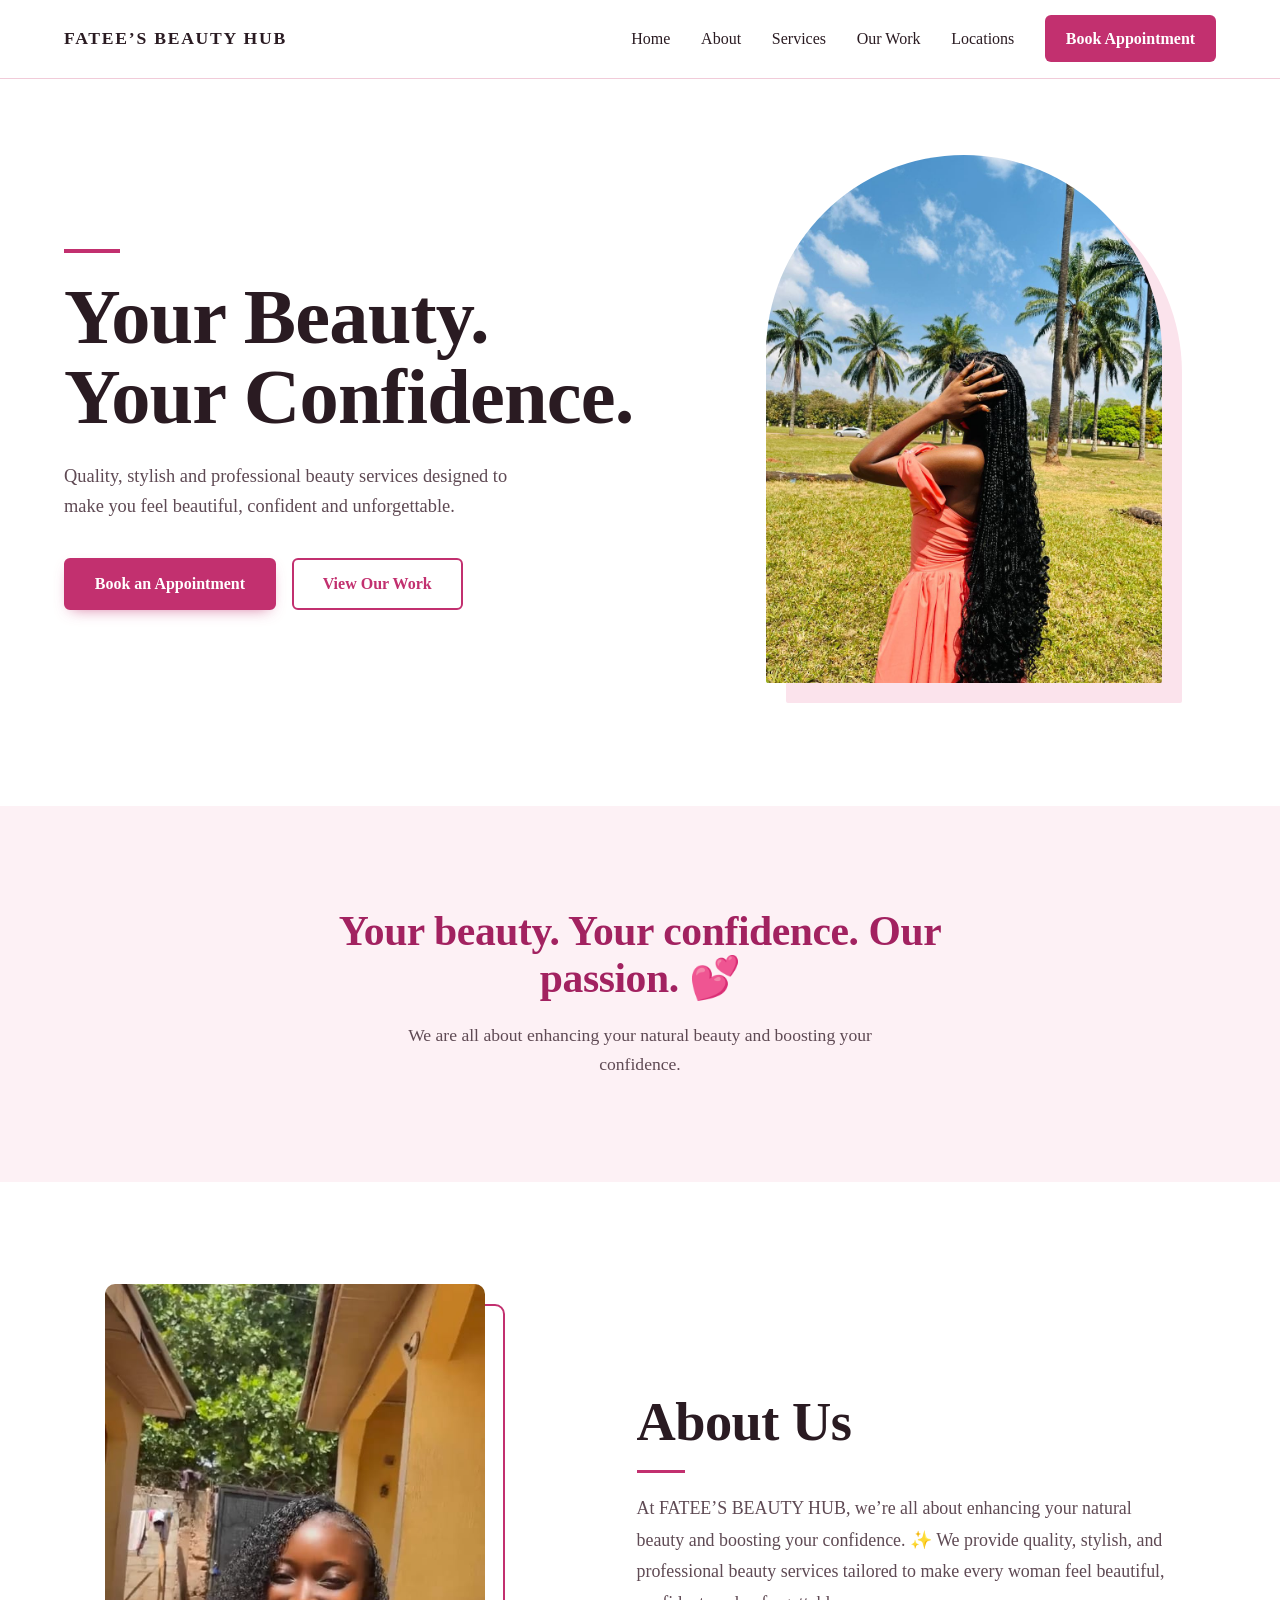
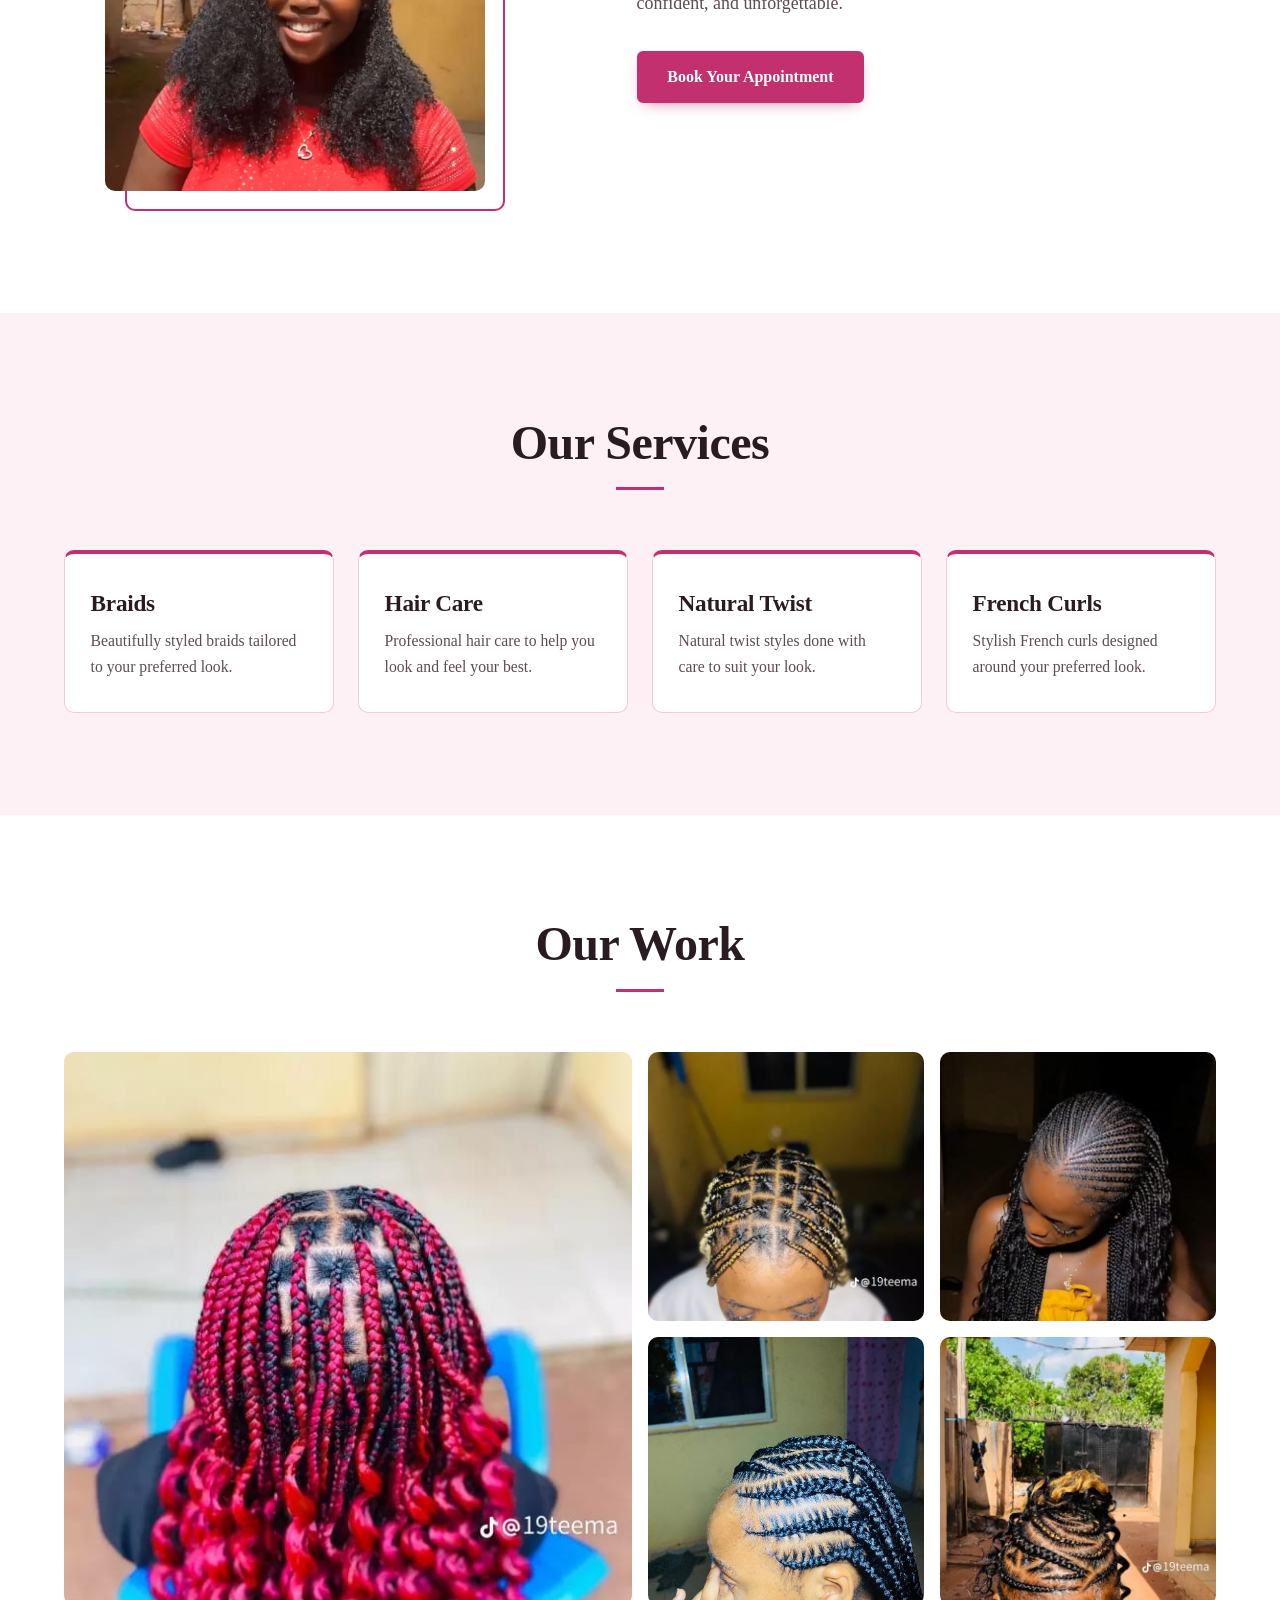
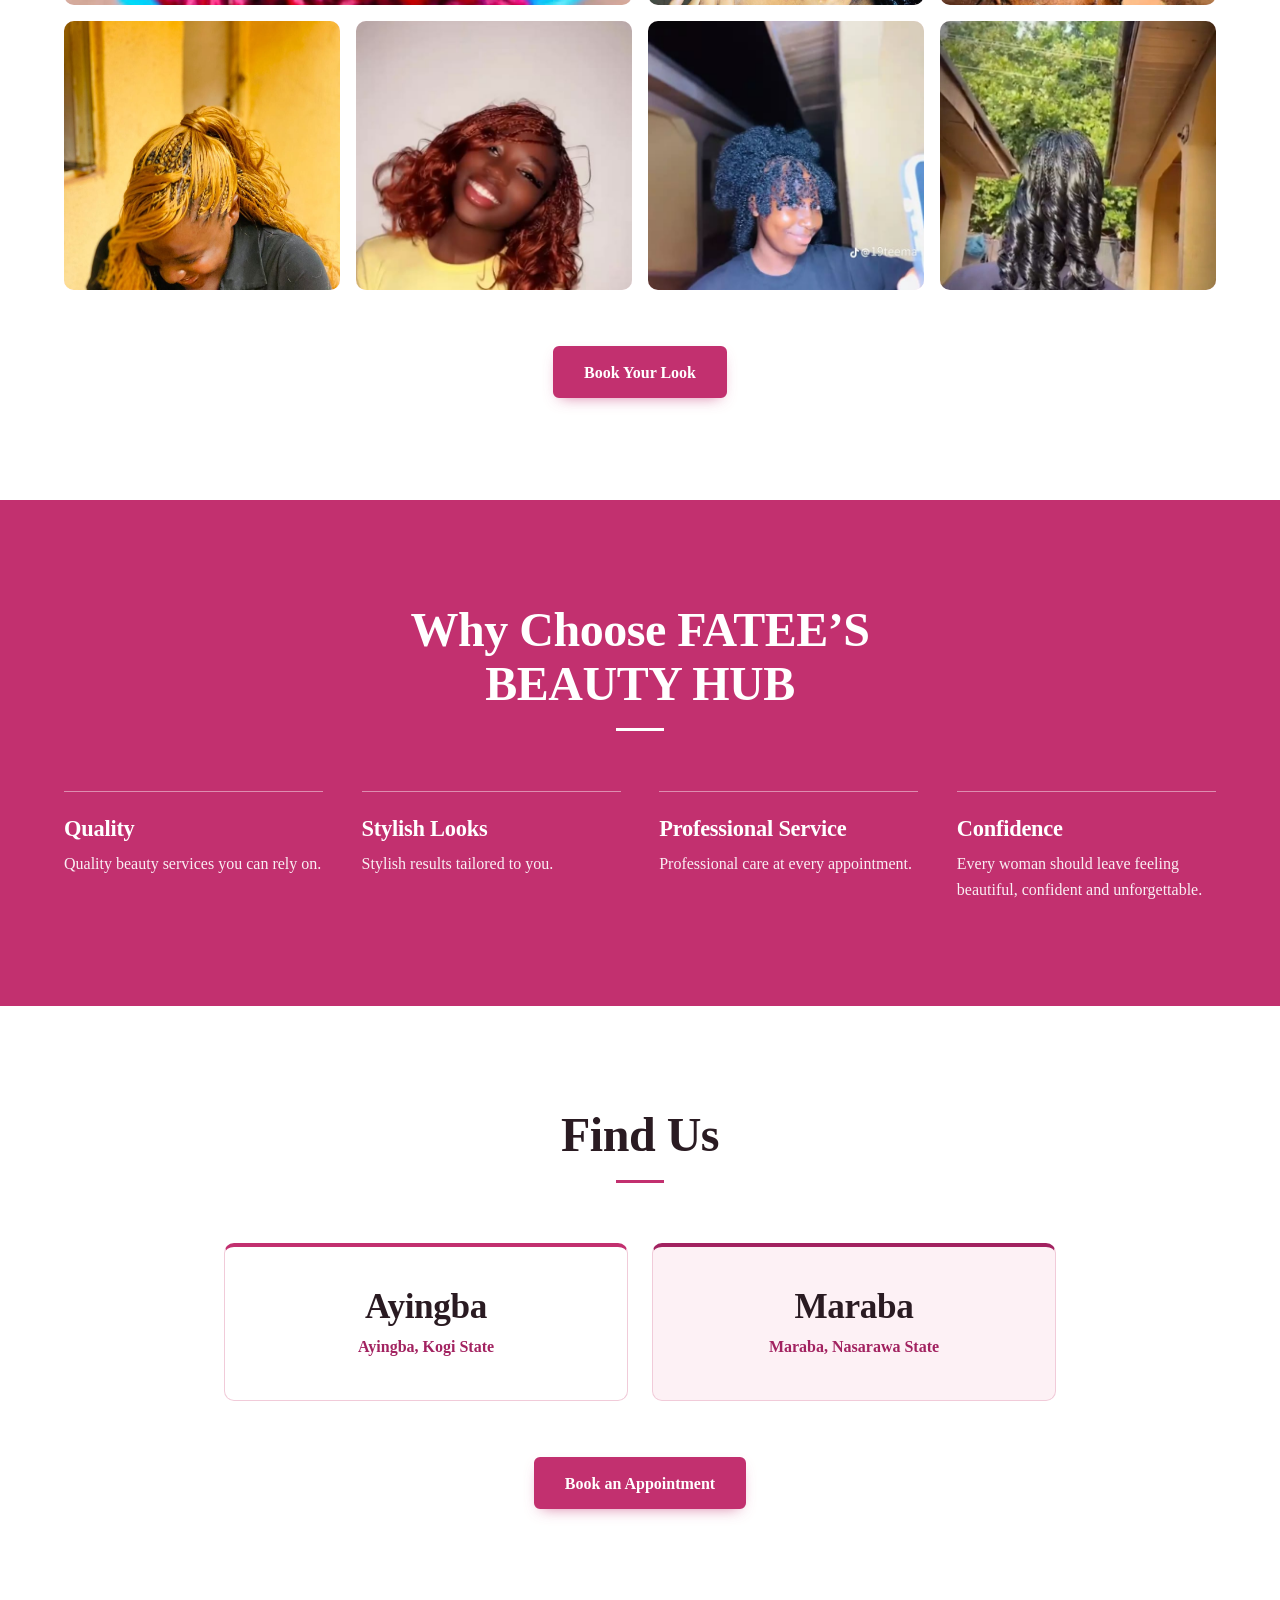
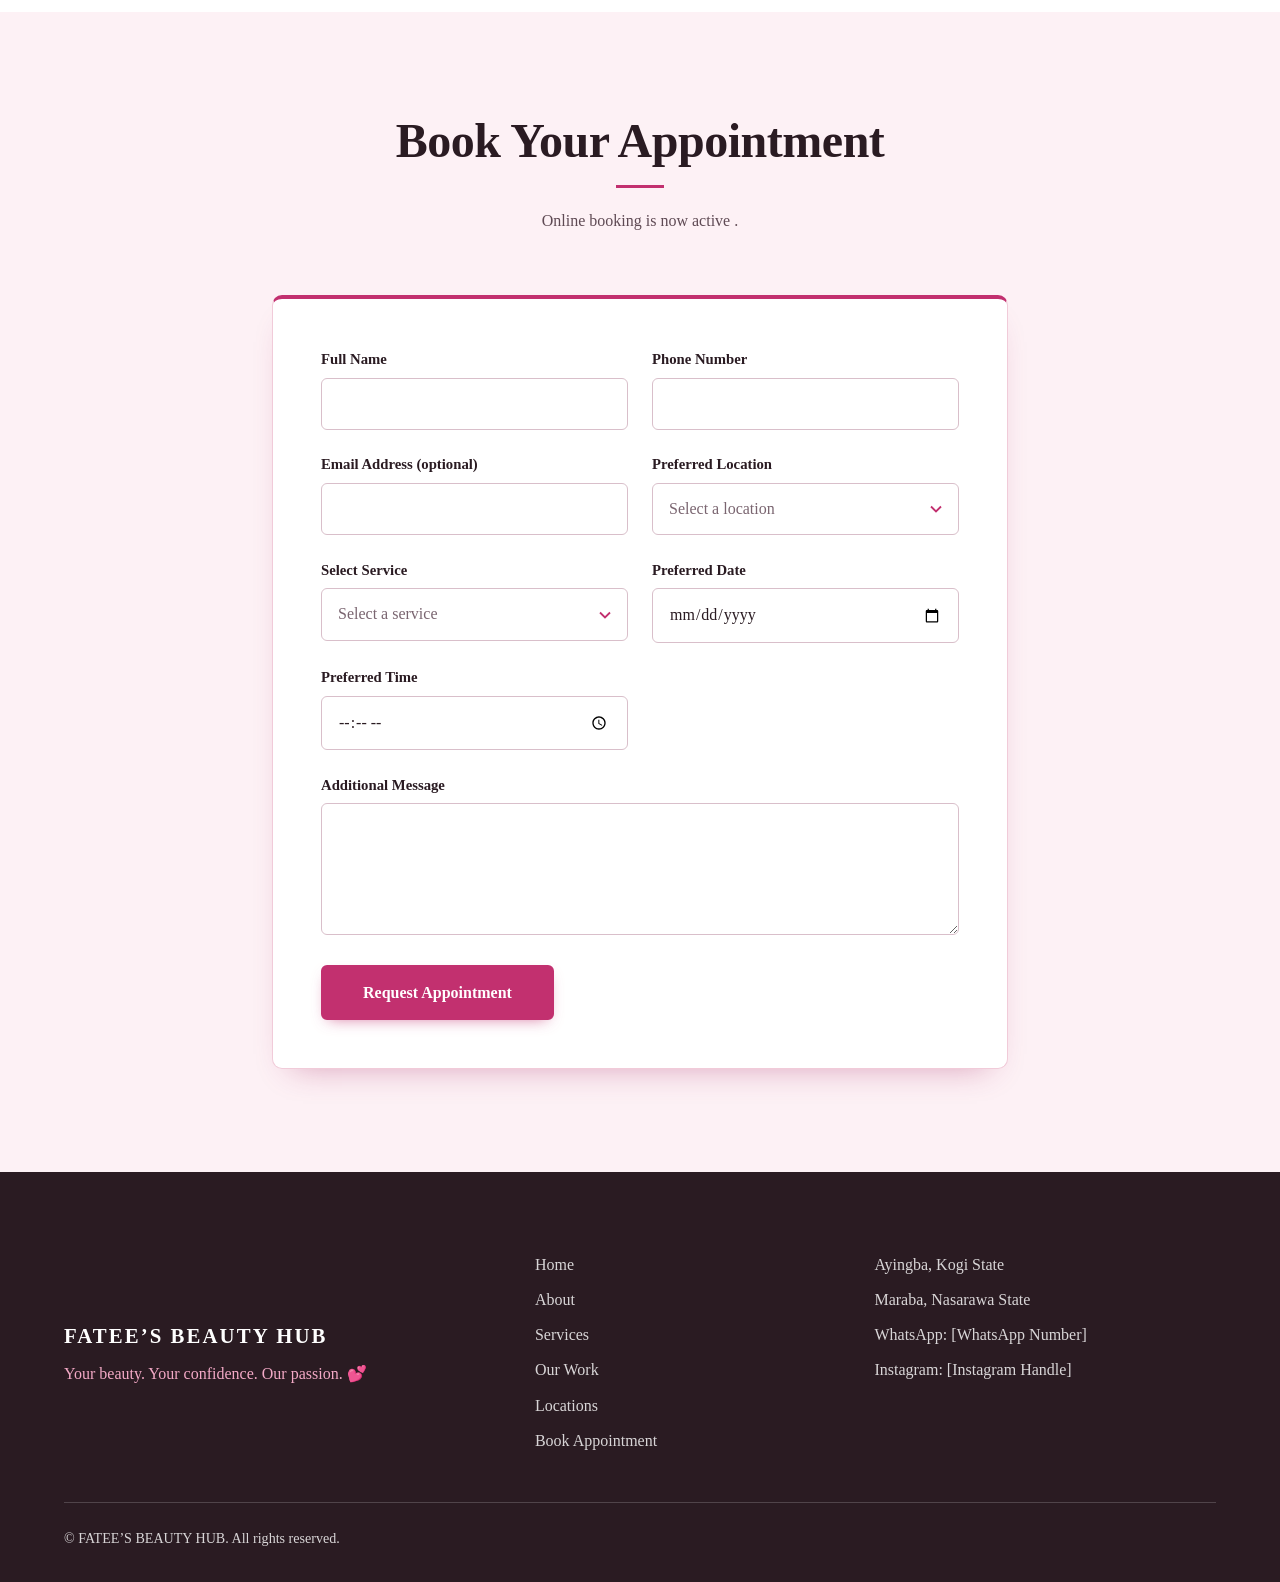
<file: index.html>
<!DOCTYPE html>
<html lang="en-NG">
<head>
  <meta charset="UTF-8">
  <meta name="viewport" content="width=device-width, initial-scale=1">
  <title>FATEE’S BEAUTY HUB | Your beauty. Your confidence. Our passion.</title>
  <meta name="description" content="FATEE’S BEAUTY HUB provides quality, stylish and professional beauty services in Ayingba, Kogi State and Maraba, Nasarawa State.">
  <link rel="stylesheet" href="fatee.css">
  <!-- Add the stylesheet link here when CSS is ready:
  <link rel="stylesheet" href="css/style.css">
  -->
</head>
<body>

  

  <header class="site-header" id="top">
    <a class="site-logo" href="#home">FATEE’S BEAUTY HUB</a>

    <nav class="site-nav" aria-label="Main navigation">
      <!-- Mobile menu structure: the checkbox and label can be styled with CSS later. No JavaScript needed. -->
      <input class="site-nav__toggle" type="checkbox" id="nav-toggle">
      <label class="site-nav__toggle-label" for="nav-toggle">Menu</label>

      <ul class="site-nav__list">
        <li class="site-nav__item"><a class="site-nav__link" href="#home">Home</a></li>
        <li class="site-nav__item"><a class="site-nav__link" href="#about">About</a></li>
        <li class="site-nav__item"><a class="site-nav__link" href="#services">Services</a></li>
        <li class="site-nav__item"><a class="site-nav__link" href="#our-work">Our Work</a></li>
        <li class="site-nav__item"><a class="site-nav__link" href="#locations">Locations</a></li>
        <li class="site-nav__item"><a class="site-nav__link site-nav__link--cta" href="#booking">Book Appointment</a></li>
      </ul>
    </nav>
  </header>

  <main id="main">

    <!-- Hero -->
    <section class="hero" id="home" aria-labelledby="hero-title">
      <div class="hero__content">
        <h1 class="hero__title" id="hero-title">Your Beauty. Your Confidence.</h1>
        <p class="hero__text">
          Quality, stylish and professional beauty services designed to make you feel beautiful, confident and unforgettable.
        </p>
        <p class="hero__actions">
          <a class="button button--primary" href="#booking">Book an Appointment</a>
          <a class="button button--secondary" href="#our-work">View Our Work</a>
        </p>
      </div>
      <figure class="hero__figure">
        <img class="hero__image"
             src="hero.jpg" width="660" height="890"
             alt="Woman seen from behind in a coral dress, wearing long black braids with curly ends, among tall palm trees under a blue sky">
      </figure>
    </section>

    <!-- Brand statement -->
    <section class="intro" aria-labelledby="intro-title">
      <h2 class="intro__title" id="intro-title">Your beauty. Your confidence. Our passion. 💕</h2>
      <p class="intro__text">
        We are all about enhancing your natural beauty and boosting your confidence.
      </p>
    </section>

    <!-- About -->
    <section class="about" id="about" aria-labelledby="about-title">
      <figure class="about__figure">
        <img class="about__image"
             src="about.jpg" width="576" height="1280" loading="lazy"
             alt="Smiling woman with natural curly hair wearing a red top, standing outdoors between two buildings">
      </figure>
      <div class="about__content">
        <h2 class="about__title" id="about-title">About Us</h2>
        <p class="about__text">
          At FATEE’S BEAUTY HUB, we’re all about enhancing your natural beauty and boosting your confidence. ✨ We provide quality, stylish, and professional beauty services tailored to make every woman feel beautiful, confident, and unforgettable.
        </p>
        <a class="button button--primary" href="#booking">Book Your Appointment</a>
      </div>
    </section>

    <!-- Services -->
    <section class="services" id="services" aria-labelledby="services-title">
      <header class="section-header">
        <h2 class="section-header__title" id="services-title">Our Services</h2>
      </header>

      <ul class="services__list">
        <li class="services__item">
          <article class="service-card">
            <h3 class="service-card__title">Braids</h3>
            <p class="service-card__text">Beautifully styled braids tailored to your preferred look.</p>
          </article>
        </li>
        <li class="services__item">
          <article class="service-card">
            <h3 class="service-card__title">Hair Care</h3>
            <p class="service-card__text">Professional hair care to help you look and feel your best.</p>
          </article>
        </li>
        <li class="services__item">
          <article class="service-card">
            <h3 class="service-card__title">Natural Twist</h3>
            <p class="service-card__text">Natural twist styles done with care to suit your look.</p>
          </article>
        </li>
        <li class="services__item">
          <article class="service-card">
            <h3 class="service-card__title">French Curls</h3>
            <p class="service-card__text">Stylish French curls designed around your preferred look.</p>
          </article>
        </li>
      </ul>
    </section>

    <!-- Gallery -->
    <section class="gallery" id="our-work" aria-labelledby="gallery-title">
      <header class="section-header">
        <h2 class="section-header__title" id="gallery-title">Our Work</h2>
      </header>

      <ul class="gallery__grid">
        <li class="gallery__item gallery__item--featured">
          <figure class="gallery__figure">
            <img class="gallery__image" src="red-braids.jpg" width="576" height="768" loading="lazy"
                 alt="Top view of knotless-style braids in red and black, finishing in bouncy curls">
          
          </figure>
        </li>
        <li class="gallery__item">
          <figure class="gallery__figure">
            <img class="gallery__image" src="gold-accent-braids.jpg" width="576" height="768" loading="lazy"
                 alt="Top view of neat square-parted braids with gold and blonde accents">
            
          </figure>
        </li>
        <li class="gallery__item">
          <figure class="gallery__figure">
            <img class="gallery__image" src="cornrows-curly-ends.jpg" width="720" height="1062" loading="lazy"
                 alt="Woman looking down, wearing cornrows that flow into long braids with curly ends">
            
          </figure>
        </li>
        <li class="gallery__item">
          <figure class="gallery__figure">
            <img class="gallery__image" src="cornrows-side.jpg" width="520" height="800" loading="lazy"
                 alt="Side view of neat, raised cornrow braids sweeping across the head">
            
          </figure>
        </li>
        <li class="gallery__item">
          <figure class="gallery__figure">
            <img class="gallery__image" src="braided-updo.jpg" width="520" height="800" loading="lazy"
                 alt="Top view of a braided updo with curly ends and golden highlights">
            
          </figure>
        </li>
        <li class="gallery__item">
          <figure class="gallery__figure">
            <img class="gallery__image" src="golden-braided-ponytail.jpg" width="520" height="800" loading="lazy"
                 alt="Smiling woman looking down, wearing golden blonde braids pulled into a high ponytail">
            
          </figure>
        </li>
        <li class="gallery__item">
          <figure class="gallery__figure">
            <img class="gallery__image" src="copper-curls.jpg" width="576" height="1280" loading="lazy"
                 alt="Smiling woman with short copper-coloured braids and curls, wearing a yellow T-shirt">
            
          </figure>
        </li>
        <li class="gallery__item">
          <figure class="gallery__figure">
            <img class="gallery__image" src="curly-puff.jpg" width="520" height="800" loading="lazy"
                 alt="Smiling woman with a defined natural curly puff and fringe">
            
          </figure>
        </li>
        <li class="gallery__item">
          <figure class="gallery__figure">
            <img class="gallery__image" src="braids-glossy-curls.jpg" width="520" height="800" loading="lazy"
                 alt="Back view of long dark braids ending in glossy curls">
            
          </figure>
        </li>
      </ul>

      <p class="gallery__cta">
        <a class="button button--primary" href="#booking">Book Your Look</a>
      </p>
    </section>

    <!-- Why choose us -->
    <section class="why" id="why-choose-us" aria-labelledby="why-title">
      <header class="section-header">
        <h2 class="section-header__title" id="why-title">Why Choose FATEE’S BEAUTY HUB</h2>
      </header>

      <ul class="why__list">
        <li class="why__item">
          <h3 class="why__title">Quality</h3>
          <p class="why__text">Quality beauty services you can rely on.</p>
        </li>
        <li class="why__item">
          <h3 class="why__title">Stylish Looks</h3>
          <p class="why__text">Stylish results tailored to you.</p>
        </li>
        <li class="why__item">
          <h3 class="why__title">Professional Service</h3>
          <p class="why__text">Professional care at every appointment.</p>
        </li>
        <li class="why__item">
          <h3 class="why__title">Confidence</h3>
          <p class="why__text">Every woman should leave feeling beautiful, confident and unforgettable.</p>
        </li>
      </ul>
    </section>

    <!-- Locations -->
    <section class="locations" id="locations" aria-labelledby="locations-title">
      <header class="section-header">
        <h2 class="section-header__title" id="locations-title">Find Us</h2>
      </header>

      <ul class="locations__list">
        <li class="locations__item">
          <article class="location-card location-card--ayingba">
            <h3 class="location-card__title">Ayingba</h3>
            <p class="location-card__place">Ayingba, Kogi State</p>
          </article>
        </li>
        <li class="locations__item">
          <article class="location-card location-card--maraba">
            <h3 class="location-card__title">Maraba</h3>
            <p class="location-card__place">Maraba, Nasarawa State</p>
          </article>
        </li>
      </ul>

      <p class="locations__cta">
        <a class="button button--primary" href="#booking">Book an Appointment</a>
      </p>
    </section>

    <!-- Booking -->
    <section class="booking" id="booking" aria-labelledby="booking-title">
      <header class="section-header">
        <h2 class="section-header__title" id="booking-title">Book Your Appointment</h2>
        <p class="section-header__text">
          Online booking is now active . 
        </p>
      </header>

      <!-- No backend connected yet: set action and method when the booking service is ready. -->
      <form class="booking-form" id="appointment-form">
        <div class="form-field">
          <label for="full-name">Full Name</label>
          <input id="full-name" name="full_name" type="text" autocomplete="name" required>
        </div>

        <div class="form-field">
          <label for="phone">Phone Number</label>
          <input id="phone" name="phone" type="tel" autocomplete="tel" required>
        </div>

        <div class="form-field">
          <label for="email">Email Address (optional)</label>
          <input id="email" name="email" type="email" autocomplete="email">
        </div>

        <div class="form-field">
          <label for="location">Preferred Location</label>
          <select id="location" name="location" required>
            <option value="" selected disabled>Select a location</option>
            <option value="ayingba-kogi">Ayingba, Kogi State</option>
            <option value="maraba-nasarawa">Maraba, Nasarawa State</option>
          </select>
        </div>

        <div class="form-field">
          <label for="service">Select Service</label>
          <select id="service" name="service" required>
            <option value="" selected disabled>Select a service</option>
            <option value="braids">Braids</option>
            <option value="hair-care">Hair Care</option>
            <option value="natural-twist">Natural Twist</option>
            <option value="french-curls">French Curls</option>
          </select>
        </div>

        <div class="form-field">
          <label for="date">Preferred Date</label>
          <input id="date" name="date" type="date" required>
        </div>

        <div class="form-field">
          <label for="time">Preferred Time</label>
          <input id="time" name="time" type="time" required>
        </div>

        <div class="form-field form-field--wide">
          <label for="message">Additional Message</label>
          <textarea id="message" name="message" rows="4"></textarea>
        </div>

        <button class="button button--primary" type="submit">Request Appointment</button>
      </form>
    </section>

  </main>

  <footer class="site-footer">
    <p class="site-footer__brand">FATEE’S BEAUTY HUB</p>
    <p class="site-footer__tagline">Your beauty. Your confidence. Our passion. 💕</p>

    <nav class="site-footer__nav" aria-label="Footer navigation">
      <ul class="site-footer__list">
        <li><a href="#home">Home</a></li>
        <li><a href="#about">About</a></li>
        <li><a href="#services">Services</a></li>
        <li><a href="#our-work">Our Work</a></li>
        <li><a href="#locations">Locations</a></li>
        <li><a href="#booking">Book Appointment</a></li>
      </ul>
    </nav>

    <address class="site-footer__contact">
      <p>Ayingba, Kogi State</p>
      <p>Maraba, Nasarawa State</p>
      <p>WhatsApp: [WhatsApp Number]</p>
      <p>Instagram: [Instagram Handle]</p>
    </address>

    <p class="site-footer__legal">&copy; FATEE’S BEAUTY HUB. All rights reserved.</p>
  </footer>
 <script src="script.js?v=2"></script>

</body>
</html>
</file>
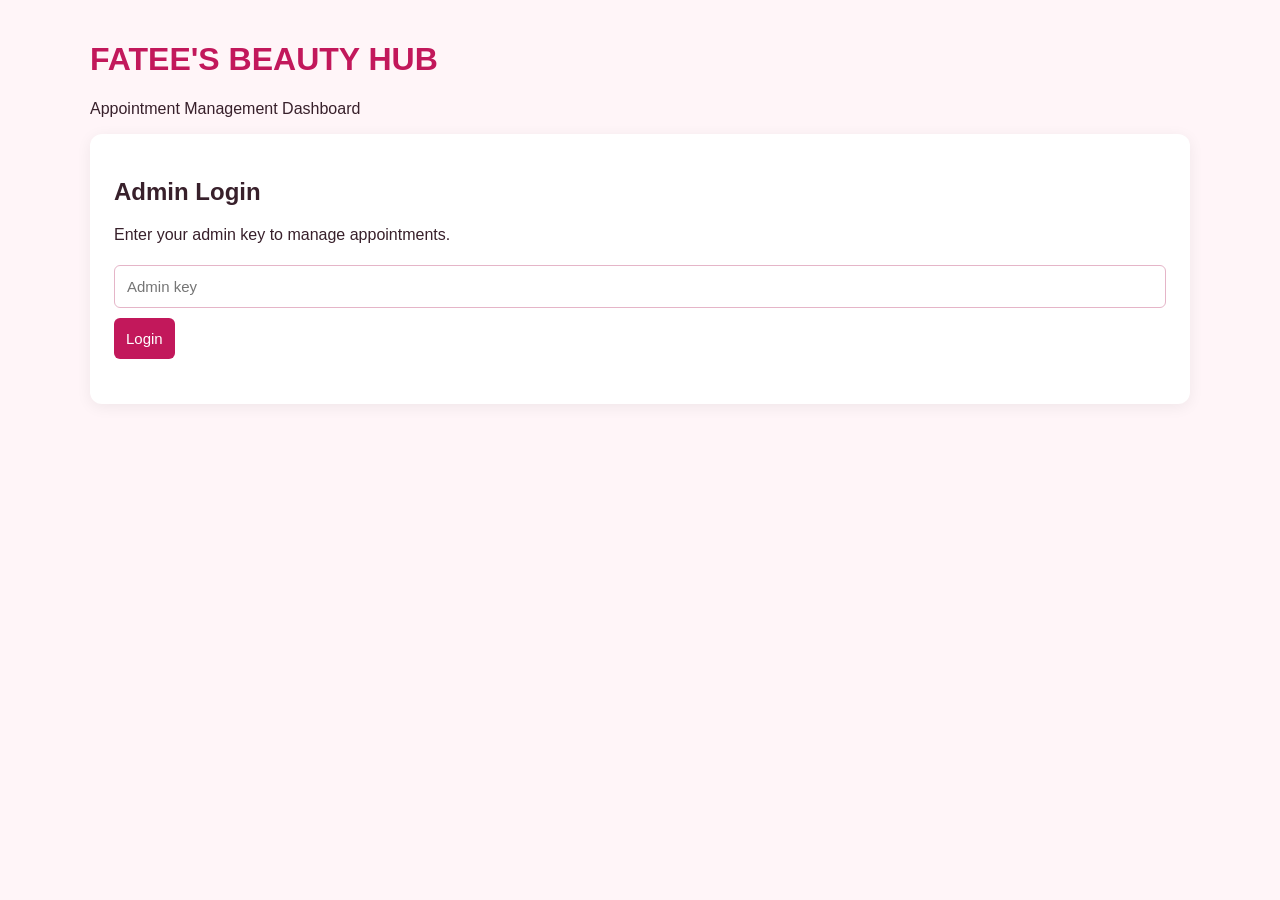
<file: admin.html>
<!DOCTYPE html>
<html lang="en">
<head>
  <meta charset="UTF-8">
  <meta name="viewport" content="width=device-width, initial-scale=1.0">
  <title>FATEE'S BEAUTY HUB | Admin Dashboard</title>
  <style>
    * { box-sizing: border-box; }
    body {
      margin: 0;
      padding: 20px;
      background: #fff5f8;
      color: #38202b;
      font-family: Arial, sans-serif;
    }
    .container {
      max-width: 1100px;
      margin: 20px auto;
    }
    h1 { color: #c2185b; }
    .panel {
      background: white;
      padding: 24px;
      margin-bottom: 20px;
      border-radius: 12px;
      box-shadow: 0 3px 15px #00000010;
    }
    input, select, button {
      padding: 12px;
      margin: 5px 0;
      border: 1px solid #e5b5c8;
      border-radius: 6px;
      font-size: 15px;
    }
    input { width: 100%; }
    button {
      background: #c2185b;
      color: white;
      border: none;
      cursor: pointer;
    }
    button:hover { background: #940044; }
    .hidden { display: none !important; }
    .stats {
      display: grid;
      grid-template-columns: repeat(auto-fit, minmax(130px, 1fr));
      gap: 12px;
    }
    .stat {
      background: #fff0f5;
      padding: 18px;
      border-radius: 8px;
    }
    .stat strong {
      display: block;
      font-size: 26px;
      color: #c2185b;
      margin-top: 8px;
    }
    .table-wrap { overflow-x: auto; }
    table {
      width: 100%;
      border-collapse: collapse;
      background: white;
      min-width: 850px;
    }
    th, td {
      padding: 12px;
      text-align: left;
      border-bottom: 1px solid #f0dce4;
    }
    th { background: #c2185b; color: white; }
    td button { margin-right: 4px; }
    #message { overflow-wrap: anywhere; }
    .error { color: #b00020; }
    .success { color: #16743a; }
  </style>
</head>
<body>
<div class="container">
  <h1>FATEE'S BEAUTY HUB</h1>
  <p>Appointment Management Dashboard</p>

  <section id="login" class="panel">
    <h2>Admin Login</h2>
    <p>Enter your admin key to manage appointments.</p>
    <form id="loginForm">
      <input id="password" type="password" placeholder="Admin key"
        autocomplete="current-password" required>
      <button type="submit">Login</button>
    </form>
    <p id="loginMessage" role="status"></p>
  </section>

  <section id="dashboard" class="hidden">
    <div class="panel stats">
      <div class="stat">Total Bookings<strong id="total">0</strong></div>
      <div class="stat">Pending<strong id="pending">0</strong></div>
      <div class="stat">Confirmed<strong id="confirmed">0</strong></div>
      <div class="stat">Completed<strong id="completed">0</strong></div>
    </div>

    <div class="panel">
      <button id="refresh" type="button">Refresh Bookings</button>
      <button id="logout" type="button">Logout</button>
      <label for="filter">Filter bookings:</label>
      <select id="filter">
        <option value="all">All</option>
        <option value="pending">Pending</option>
        <option value="confirmed">Confirmed</option>
        <option value="completed">Completed</option>
        <option value="cancelled">Cancelled</option>
      </select>
      <p id="message" role="status"></p>
    </div>

    <div class="panel table-wrap">
      <table>
        <thead>
          <tr>
            <th>Name</th>
            <th>Phone</th>
            <th>Email</th>
            <th>Service</th>
            <th>Location</th>
            <th>Date</th>
            <th>Time</th>
            <th>Message</th>
            <th>Status</th>
            <th>Actions</th>
          </tr>
        </thead>
        <tbody id="bookings"></tbody>
      </table>
    </div>
  </section>
</div>

<script>
const API = "https://fatees-beauty-backend.onrender.com";
let adminKey = "";
let allBookings = [];

const $ = id => document.getElementById(id);
const loginSection = $("login");
const dashboard = $("dashboard");

function showLoginMessage(text, error = true) {
  $("loginMessage").textContent = text;
  $("loginMessage").className = error ? "error" : "success";
}

async function apiFetch(path, options = {}) {
  const response = await fetch(API + path, {
    ...options,
    headers: {
      ...(options.headers || {}),
      "X-Admin-Key": adminKey
    }
  });

  const data = await response.json().catch(() => ({}));

  if (!response.ok) {
    throw new Error(data.message || "Request failed (" + response.status + ")");
  }

  return data;
}

$("loginForm").addEventListener("submit", async event => {
  event.preventDefault();
  adminKey = $("password").value.trim();

  if (!adminKey) {
    showLoginMessage("Please enter your admin key.");
    return;
  }

  showLoginMessage("Connecting to booking system...", false);

  try {
    await loadBookings();
    loginSection.classList.add("hidden");
    dashboard.classList.remove("hidden");
    $("password").value = "";
  } catch (error) {
    adminKey = "";
    showLoginMessage("Login failed: " + error.message);
  }
});

function statusOf(booking) {
  return String(booking.status || "pending").toLowerCase();
}

async function loadBookings() {
  $("message").textContent = "Loading bookings...";
  const data = await apiFetch("/bookings");
  allBookings = Array.isArray(data) ? data : [];

  $("total").textContent = allBookings.length;
  $("pending").textContent =
    allBookings.filter(b => statusOf(b) === "pending").length;
  $("confirmed").textContent =
    allBookings.filter(b => statusOf(b) === "confirmed").length;
  $("completed").textContent =
    allBookings.filter(b => statusOf(b) === "completed").length;

  renderBookings();
  $("message").textContent = "Bookings loaded successfully.";
}

function renderBookings() {
  const selected = $("filter").value;
  const visible = allBookings.filter(b =>
    selected === "all" || statusOf(b) === selected
  );
  const table = $("bookings");
  table.replaceChildren();

  if (!visible.length) {
    const row = document.createElement("tr");
    const cell = document.createElement("td");
    cell.colSpan = 10;
    cell.textContent = "No bookings found.";
    row.appendChild(cell);
    table.appendChild(row);
    return;
  }

  visible.forEach(booking => {
    const row = document.createElement("tr");
    const values = [
      booking.full_name, booking.phone, booking.email,
      booking.service, booking.location, booking.appointment_date,
      booking.appointment_time,
booking.message || "No message",
statusOf(booking)
    ];

    values.forEach(value => {
      const cell = document.createElement("td");
      cell.textContent = value || "—";
      row.appendChild(cell);
    });

    const actions = document.createElement("td");
    const status = statusOf(booking);

    if (status === "pending") {
      actions.appendChild(makeButton("Confirm", () =>
        updateBooking(booking.id, "confirmed")));
      actions.appendChild(makeButton("Cancel", () =>
        updateBooking(booking.id, "cancelled")));
    } else if (status === "confirmed") {
      actions.appendChild(makeButton("Complete", () =>
        updateBooking(booking.id, "completed")));
    } else {
      actions.textContent = "—";
    }

    row.appendChild(actions);
    table.appendChild(row);
  });
}

function makeButton(label, action) {
  const button = document.createElement("button");
  button.type = "button";
  button.textContent = label;
  button.addEventListener("click", action);
  return button;
}

async function updateBooking(id, status) {
  $("message").textContent = "Updating booking...";
  try {
    await apiFetch("/update-booking/" + encodeURIComponent(id), {
      method: "POST",
      headers: { "Content-Type": "application/json" },
      body: JSON.stringify({ status })
    });
    await loadBookings();
    $("message").textContent = "Booking updated successfully.";
  } catch (error) {
    $("message").textContent = "Update failed: " + error.message;
  }
}

$("refresh").addEventListener("click", async () => {
  try {
    await loadBookings();
  } catch (error) {
    $("message").textContent = "Refresh failed: " + error.message;
  }
});

$("logout").addEventListener("click", () => {
  adminKey = "";
  allBookings = [];
  dashboard.classList.add("hidden");
  loginSection.classList.remove("hidden");
  $("message").textContent = "";
  $("bookings").replaceChildren();
  showLoginMessage("");
});

$("filter").addEventListener("change", renderBookings);
</script>
</body>
</html>
</file>
<file: fatee.css>
/* ==========================================================================
   FATEE’S BEAUTY HUB — css/style.css
   Styles the existing index.html as-is. Fonts are left untouched.
   Change the colours in :root to re-theme the whole site.
   ========================================================================== */

/* ==========================================================================
   1. Design tokens
   ========================================================================== */
:root {
  /* Pink & white palette */
  --pink: #c2306f;
  --pink-dark: #a22260;
  --pink-soft: #f3a9c6;
  --pink-100: #fbe3ec;
  --pink-50: #fdf1f5;
  --pink-line: #f1cbd9;
  --white: #ffffff;

  /* Text */
  --ink: #2a1b22;
  --muted: #5f4a54;

  /* Layout */
  --pad-x: max(1.25rem, calc((100% - 72rem) / 2));
  --section-y: clamp(4rem, 8vw, 7rem);
  --radius: 10px;
  --radius-btn: 6px;

  /* Effects */
  --shadow-soft: 0 1rem 2rem -1.25rem rgba(162, 34, 96, 0.45);
  --shadow-lift: 0 1.5rem 2.5rem -1.5rem rgba(162, 34, 96, 0.55);
  --ease: cubic-bezier(0.22, 0.61, 0.36, 1);
}

/* ==========================================================================
   2. Reset & base
   ========================================================================== */
*,
*::before,
*::after {
  box-sizing: border-box;
}

html {
  scroll-behavior: smooth;
  scroll-padding-top: 5rem;
  -webkit-text-size-adjust: 100%;
}

body {
  margin: 0;
  background: var(--white);
  color: var(--ink);
  line-height: 1.65;
  overflow-x: hidden;
}

h1,
h2,
h3,
p,
figure,
address {
  margin: 0;
}

h1,
h2,
h3 {
  line-height: 1.12;
  letter-spacing: -0.01em;
}

ul {
  margin: 0;
  padding: 0;
  list-style: none;
}

img {
  display: block;
  max-width: 100%;
  height: auto;
}

a {
  color: inherit;
}

address {
  font-style: normal;
}

:focus-visible {
  outline: 2px solid var(--pink);
  outline-offset: 3px;
}

.skip-link {
  position: absolute;
  top: 0;
  left: 1rem;
  z-index: 100;
  padding: 0.7rem 1.2rem;
  background: var(--pink);
  color: var(--white);
  font-weight: 600;
  transform: translateY(-120%);
  transition: transform 0.3s var(--ease);
}

.skip-link:focus {
  transform: translateY(0);
}

/* ==========================================================================
   3. Buttons
   ========================================================================== */
.button {
  display: inline-flex;
  align-items: center;
  justify-content: center;
  padding: 0.9rem 1.8rem;
  border: 2px solid transparent;
  border-radius: var(--radius-btn);
  font: inherit;
  font-weight: 700;
  line-height: 1.2;
  text-decoration: none;
  cursor: pointer;
  transition: background-color 0.35s var(--ease), color 0.35s var(--ease),
    border-color 0.35s var(--ease), transform 0.35s var(--ease),
    box-shadow 0.35s var(--ease);
}

.button--primary {
  background: var(--pink);
  border-color: var(--pink);
  color: var(--white);
  box-shadow: 0 0.35rem 0.9rem -0.45rem rgba(194, 48, 111, 0.7);
}

.button--primary:hover {
  background: var(--pink-dark);
  border-color: var(--pink-dark);
  transform: translateY(-2px);
  box-shadow: 0 0.8rem 1.4rem -0.6rem rgba(162, 34, 96, 0.8);
}

.button--secondary {
  background: var(--white);
  border-color: var(--pink);
  color: var(--pink);
}

.button--secondary:hover {
  background: var(--pink-50);
  color: var(--pink-dark);
  border-color: var(--pink-dark);
  transform: translateY(-2px);
}

.button:active {
  transform: translateY(0);
}

/* ==========================================================================
   4. Header & navigation
   ========================================================================== */
.site-header {
  position: sticky;
  top: 0;
  z-index: 50;
  display: flex;
  align-items: center;
  justify-content: space-between;
  gap: 1.5rem;
  padding: 0.95rem var(--pad-x);
  background: var(--white);
  border-bottom: 1px solid var(--pink-line);
}

.site-logo {
  color: var(--ink);
  font-size: 1.1rem;
  font-weight: 800;
  letter-spacing: 0.1em;
  text-decoration: none;
  transition: color 0.3s var(--ease);
}

.site-logo:hover {
  color: var(--pink);
}

.site-nav__toggle {
  position: absolute;
  width: 1px;
  height: 1px;
  margin: -1px;
  overflow: hidden;
  clip: rect(0 0 0 0);
  white-space: nowrap;
}

.site-nav__toggle-label {
  display: none;
  padding: 0.5rem 1.1rem;
  border: 2px solid var(--pink);
  border-radius: var(--radius-btn);
  color: var(--pink);
  font-weight: 700;
  line-height: 1.2;
  cursor: pointer;
  transition: background-color 0.3s var(--ease), color 0.3s var(--ease);
}

.site-nav__toggle:checked + .site-nav__toggle-label {
  background: var(--pink);
  color: var(--white);
}

.site-nav__toggle:focus-visible + .site-nav__toggle-label {
  outline: 2px solid var(--pink);
  outline-offset: 3px;
}

.site-nav__list {
  display: flex;
  align-items: center;
  gap: clamp(1rem, 2.4vw, 2.25rem);
}

.site-nav__link {
  position: relative;
  display: inline-block;
  padding: 0.35rem 0;
  color: var(--ink);
  font-weight: 500;
  text-decoration: none;
  transition: color 0.3s var(--ease);
}

.site-nav__link::after {
  content: "";
  position: absolute;
  left: 0;
  right: 0;
  bottom: 0;
  height: 2px;
  background: var(--pink);
  transform: scaleX(0);
  transform-origin: center;
  transition: transform 0.4s var(--ease);
}

.site-nav__link:hover {
  color: var(--pink);
}

.site-nav__link:hover::after {
  transform: scaleX(1);
}

.site-nav__link--cta {
  padding: 0.65rem 1.3rem;
  background: var(--pink);
  border-radius: var(--radius-btn);
  color: var(--white);
  font-weight: 700;
  transition: background-color 0.3s var(--ease), transform 0.3s var(--ease);
}

.site-nav__link--cta::after {
  display: none;
}

.site-nav__link--cta:hover {
  background: var(--pink-dark);
  color: var(--white);
  transform: translateY(-2px);
}

/* ==========================================================================
   5. Shared section structure
   ========================================================================== */
.hero,
.intro,
.about,
.services,
.gallery,
.why,
.locations,
.booking {
  padding: var(--section-y) var(--pad-x);
}

.section-header {
  max-width: 40rem;
  margin: 0 auto clamp(2.5rem, 5vw, 3.75rem);
  text-align: center;
}

.section-header__title {
  font-size: clamp(2rem, 4.5vw, 3rem);
}

.section-header__title::after {
  content: "";
  display: block;
  width: 3rem;
  height: 3px;
  margin: 1.1rem auto 0;
  background: var(--pink);
}

.section-header__text {
  margin-top: 1.25rem;
  color: var(--muted);
}

/* ==========================================================================
   6. Hero
   ========================================================================== */
.hero {
  display: grid;
  grid-template-columns: 1.1fr 0.9fr;
  align-items: center;
  gap: clamp(2.5rem, 6vw, 5rem);
  padding-top: clamp(3rem, 6vw, 5rem);
  background: var(--white);
}

.hero__content {
  max-width: 36rem;
}

.hero__title {
  font-size: clamp(2.75rem, 6.5vw, 4.9rem);
  line-height: 1.02;
}

.hero__title::before {
  content: "";
  display: block;
  width: 3.5rem;
  height: 4px;
  margin-bottom: 1.5rem;
  background: var(--pink);
}

.hero__text {
  max-width: 30rem;
  margin-top: 1.5rem;
  color: var(--muted);
  font-size: 1.15rem;
}

.hero__actions {
  display: flex;
  flex-wrap: wrap;
  gap: 1rem;
  margin-top: 2.25rem;
}

.hero__figure {
  position: relative;
  isolation: isolate;
  justify-self: center;
  width: min(100%, 26rem);
  padding: 0 1.25rem 1.25rem 0;
}

.hero__figure::before {
  content: "";
  position: absolute;
  inset: 1.25rem 0 0 1.25rem;
  z-index: -1;
  background: var(--pink-100);
  border-radius: 999px 999px var(--radius) var(--radius);
}

.hero__image {
  width: 100%;
  aspect-ratio: 3 / 4;
  object-fit: cover;
  border-radius: 999px 999px var(--radius) var(--radius);
}

@keyframes rise {
  from {
    opacity: 0;
    transform: translateY(1.25rem);
  }
}

@keyframes fade-in {
  from {
    opacity: 0;
  }
}

.hero__content > * {
  animation: rise 1s var(--ease) both;
}

.hero__content > :nth-child(2) { animation-delay: 0.12s; }
.hero__content > :nth-child(3) { animation-delay: 0.24s; }

.hero__figure {
  animation: fade-in 1.4s var(--ease) 0.2s both;
}

/* ==========================================================================
   7. Intro
   ========================================================================== */
.intro {
  background: var(--pink-50);
  text-align: center;
}

.intro__title {
  max-width: 44rem;
  margin: 0 auto;
  color: var(--pink-dark);
  font-size: clamp(1.7rem, 3.6vw, 2.6rem);
}

.intro__text {
  max-width: 34rem;
  margin: 1.25rem auto 0;
  color: var(--muted);
  font-size: 1.1rem;
}

/* ==========================================================================
   8. About
   ========================================================================== */
.about {
  display: grid;
  grid-template-columns: 5fr 6fr;
  align-items: center;
  gap: clamp(2.5rem, 7vw, 6rem);
  background: var(--white);
}

.about__figure {
  position: relative;
  isolation: isolate;
  justify-self: center;
  width: min(100%, 25rem);
  padding: 0 1.25rem 1.25rem 0;
}

.about__figure::before {
  content: "";
  position: absolute;
  inset: 1.25rem 0 0 1.25rem;
  z-index: -1;
  border: 2px solid var(--pink);
  border-radius: var(--radius);
}

.about__image {
  width: 100%;
  aspect-ratio: 3 / 4;
  object-fit: cover;
  object-position: center 45%;
  border-radius: var(--radius);
}

.about__title {
  margin-bottom: 1.25rem;
  font-size: clamp(2.2rem, 5vw, 3.4rem);
}

.about__title::after {
  content: "";
  display: block;
  width: 3rem;
  height: 3px;
  margin-top: 1.1rem;
  background: var(--pink);
}

.about__text {
  max-width: 34rem;
  margin-bottom: 2rem;
  color: var(--muted);
  font-size: 1.12rem;
  line-height: 1.75;
}

/* ==========================================================================
   9. Services
   ========================================================================== */
.services {
  background: var(--pink-50);
}

.services__list {
  display: grid;
  grid-template-columns: repeat(4, 1fr);
  gap: 1.5rem;
}

.services__item {
  display: flex;
}

.service-card {
  flex: 1;
  padding: 2.25rem 1.6rem 2rem;
  background: var(--white);
  border: 1px solid var(--pink-line);
  border-top: 4px solid var(--pink);
  border-radius: var(--radius);
  transition: transform 0.5s var(--ease), box-shadow 0.5s var(--ease);
}

.service-card:hover {
  transform: translateY(-6px);
  box-shadow: var(--shadow-lift);
}

.service-card__title {
  font-size: 1.45rem;
}

.service-card__text {
  margin-top: 0.75rem;
  color: var(--muted);
  font-size: 0.98rem;
}

/* ==========================================================================
   10. Gallery
   ========================================================================== */
.gallery {
  background: var(--white);
}

.gallery__grid {
  display: grid;
  grid-template-columns: repeat(4, 1fr);
  grid-auto-rows: clamp(13rem, 21vw, 18rem);
  gap: 1rem;
}

.gallery__item--featured {
  grid-column: span 2;
  grid-row: span 2;
}

.gallery__figure {
  position: relative;
  height: 100%;
  overflow: hidden;
  background: var(--pink-100);
  border-radius: var(--radius);
}

.gallery__image {
  width: 100%;
  height: 100%;
  object-fit: cover;
  object-position: center 40%;
  transition: transform 1.2s var(--ease);
}

.gallery__figure:hover .gallery__image {
  transform: scale(1.06);
}

.gallery__caption {
  position: absolute;
  left: 0.85rem;
  bottom: 0.85rem;
  max-width: calc(100% - 1.7rem);
  padding: 0.3rem 0.8rem;
  background: var(--white);
  border-left: 3px solid var(--pink);
  border-radius: 4px;
  color: var(--ink);
  font-size: 0.88rem;
  font-weight: 600;
  line-height: 1.35;
}

.gallery__cta {
  margin-top: clamp(2.5rem, 5vw, 3.5rem);
  text-align: center;
}

/* ==========================================================================
   11. Why choose us
   ========================================================================== */
.why {
  background: var(--pink);
  color: var(--white);
}

.why .section-header__title::after {
  background: var(--white);
}

.why__list {
  display: grid;
  grid-template-columns: repeat(4, 1fr);
  gap: clamp(1.5rem, 3vw, 3rem);
}

.why__item {
  padding-top: 1.5rem;
  border-top: 1px solid rgba(255, 255, 255, 0.45);
}

.why__title {
  font-size: 1.4rem;
}

.why__text {
  margin-top: 0.6rem;
  color: rgba(255, 255, 255, 0.92);
}

/* ==========================================================================
   12. Locations
   ========================================================================== */
.locations {
  background: var(--white);
}

.locations__list {
  display: grid;
  grid-template-columns: repeat(2, 1fr);
  gap: 1.5rem;
  max-width: 52rem;
  margin: 0 auto;
}

.locations__item {
  display: flex;
}

.location-card {
  flex: 1;
  padding: 2.5rem 2rem;
  border: 1px solid var(--pink-line);
  border-radius: var(--radius);
  text-align: center;
  transition: transform 0.5s var(--ease), box-shadow 0.5s var(--ease);
}

.location-card:hover {
  transform: translateY(-4px);
  box-shadow: var(--shadow-soft);
}

.location-card--ayingba {
  background: var(--white);
  border-top: 4px solid var(--pink);
}

.location-card--maraba {
  background: var(--pink-50);
  border-top: 4px solid var(--pink-dark);
}

.location-card__title {
  font-size: clamp(1.8rem, 3vw, 2.2rem);
}

.location-card__place {
  margin-top: 0.5rem;
  color: var(--pink-dark);
  font-weight: 600;
}

.locations__cta {
  margin-top: clamp(2.5rem, 5vw, 3.5rem);
  text-align: center;
}

/* ==========================================================================
   13. Booking form
   ========================================================================== */
.booking {
  background: var(--pink-50);
}

.booking-form {
  display: grid;
  grid-template-columns: repeat(2, 1fr);
  gap: 1.4rem 1.5rem;
  max-width: 46rem;
  margin: 0 auto;
  padding: clamp(1.5rem, 4vw, 3rem);
  background: var(--white);
  border: 1px solid var(--pink-line);
  border-top: 4px solid var(--pink);
  border-radius: var(--radius);
  box-shadow: var(--shadow-soft);
}

.form-field {
  display: flex;
  flex-direction: column;
  gap: 0.4rem;
}

.form-field--wide {
  grid-column: 1 / -1;
}

.form-field label {
  font-size: 0.92rem;
  font-weight: 700;
}

.booking-form input,
.booking-form select,
.booking-form textarea {
  width: 100%;
  min-height: 3rem;
  padding: 0.75rem 1rem;
  background-color: var(--white);
  border: 1px solid #d9bfca;
  border-radius: var(--radius-btn);
  color: var(--ink);
  font: inherit;
  color-scheme: light;
  transition: border-color 0.3s var(--ease), box-shadow 0.3s var(--ease);
}

.booking-form textarea {
  min-height: 8rem;
  resize: vertical;
}

.booking-form select {
  appearance: none;
  padding-right: 2.75rem;
  background-image: url("data:image/svg+xml,%3Csvg xmlns='http://www.w3.org/2000/svg' width='12' height='8' viewBox='0 0 12 8'%3E%3Cpath d='M1 1.5l5 5 5-5' fill='none' stroke='%23c2306f' stroke-width='1.8'/%3E%3C/svg%3E");
  background-repeat: no-repeat;
  background-position: right 1rem center;
}

.booking-form select:required:invalid {
  color: #7a6570;
}

.booking-form input:hover,
.booking-form select:hover,
.booking-form textarea:hover {
  border-color: var(--pink);
}

.booking-form input:focus,
.booking-form select:focus,
.booking-form textarea:focus {
  border-color: var(--pink);
  box-shadow: 0 0 0 3px rgba(194, 48, 111, 0.2);
  outline: 2px solid transparent;
}

.booking-form > .button {
  grid-column: 1 / -1;
  justify-self: start;
  margin-top: 0.5rem;
  padding: 1rem 2.5rem;
}

/* ==========================================================================
   14. Footer
   ========================================================================== */
.site-footer {
  display: grid;
  grid-template-columns: 1.5fr 1fr 1.3fr;
  grid-template-areas:
    "brand   nav contact"
    "tagline nav contact"
    "legal   legal legal";
  column-gap: clamp(2rem, 6vw, 5rem);
  row-gap: 0.5rem;
  padding: clamp(3.5rem, 7vw, 5rem) var(--pad-x) 2rem;
  background: var(--ink);
  color: rgba(255, 255, 255, 0.82);
}

.site-footer__brand {
  grid-area: brand;
  align-self: end;
  color: var(--white);
  font-size: 1.3rem;
  font-weight: 800;
  letter-spacing: 0.1em;
}

.site-footer__tagline {
  grid-area: tagline;
  align-self: start;
  color: var(--pink-soft);
}

.site-footer__nav {
  grid-area: nav;
}

.site-footer__list {
  display: grid;
  gap: 0.55rem;
}

.site-footer a {
  text-decoration: none;
  transition: color 0.3s var(--ease);
}

.site-footer a:hover {
  color: var(--pink-soft);
}

.site-footer__contact {
  grid-area: contact;
  display: grid;
  gap: 0.55rem;
  align-content: start;
}

.site-footer__legal {
  grid-area: legal;
  margin-top: 2.5rem;
  padding-top: 1.5rem;
  border-top: 1px solid rgba(255, 255, 255, 0.18);
  font-size: 0.88rem;
}

/* ==========================================================================
   15. Responsive
   ========================================================================== */
@media (max-width: 1024px) {
  .services__list,
  .why__list {
    grid-template-columns: repeat(2, 1fr);
  }
}

@media (max-width: 900px) {
  html {
    scroll-padding-top: 4.5rem;
  }

  /* Mobile navigation (checkbox toggle, no JavaScript) */
  .site-nav__toggle-label {
    display: inline-flex;
  }

  .site-nav__list {
    display: none;
    position: absolute;
    top: 100%;
    left: 0;
    right: 0;
    flex-direction: column;
    align-items: stretch;
    gap: 0;
    padding: 0.5rem var(--pad-x) 1.5rem;
    background: var(--white);
    border-bottom: 1px solid var(--pink-line);
    box-shadow: 0 1.5rem 2rem -1.5rem rgba(42, 27, 34, 0.35);
  }

  .site-nav__toggle:checked ~ .site-nav__list {
    display: flex;
  }

  .site-nav__link {
    display: block;
    padding: 0.9rem 0;
    border-bottom: 1px solid var(--pink-100);
  }

  .site-nav__link::after {
    display: none;
  }

  .site-nav__link--cta {
    margin-top: 1rem;
    border-bottom: 0;
    text-align: center;
  }

  /* Layout */
  .hero,
  .about {
    grid-template-columns: 1fr;
  }

  .hero__content {
    max-width: none;
  }

  .gallery__grid {
    grid-template-columns: repeat(2, 1fr);
    grid-auto-rows: clamp(11rem, 38vw, 17rem);
  }

  .site-footer {
    grid-template-columns: 1fr 1fr;
    grid-template-areas:
      "brand   brand"
      "tagline tagline"
      "nav     contact"
      "legal   legal";
    row-gap: 1.5rem;
  }

  .site-footer__tagline {
    margin-top: -1rem;
  }
}

@media (max-width: 640px) {
  .services__list,
  .why__list,
  .locations__list {
    grid-template-columns: 1fr;
  }

  .booking-form {
    grid-template-columns: 1fr;
  }

  .booking-form > .button {
    justify-self: stretch;
  }

  .hero__actions .button {
    flex: 1 1 100%;
  }

  .gallery__grid {
    gap: 0.6rem;
  }

  .gallery__caption {
    left: 0.5rem;
    bottom: 0.5rem;
    max-width: calc(100% - 1rem);
    font-size: 0.78rem;
  }

  .site-footer {
    grid-template-columns: 1fr;
    grid-template-areas:
      "brand"
      "tagline"
      "nav"
      "contact"
      "legal";
  }
}

/* ==========================================================================
   16. Reduced motion
   ========================================================================== */
@media (prefers-reduced-motion: reduce) {
  html {
    scroll-behavior: auto;
  }

  *,
  *::before,
  *::after {
    animation: none;
    transition-duration: 0.01ms;
  }
}
</file>
